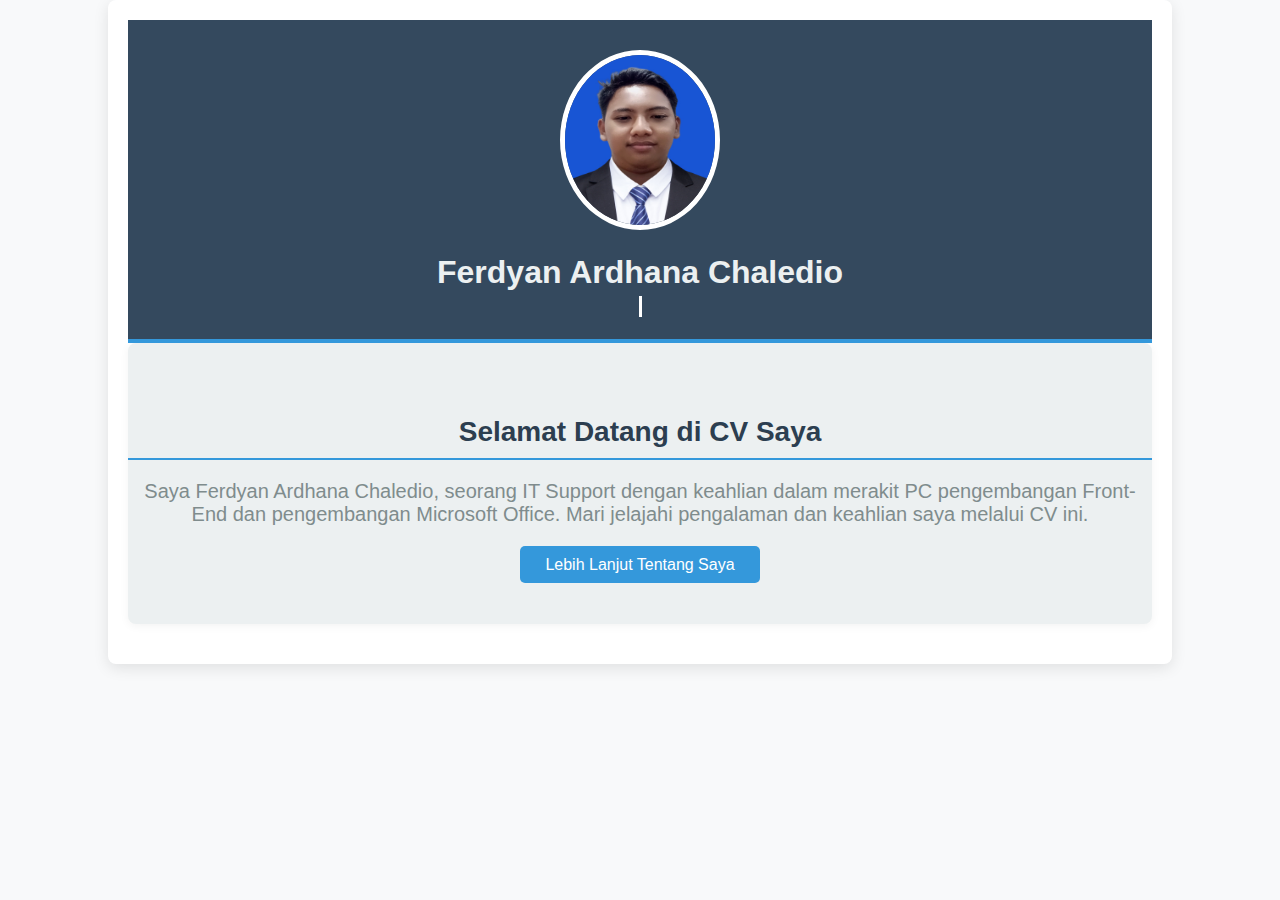
<file: index.html>
<!DOCTYPE html>
<html lang="id">
<head>
    <meta charset="UTF-8">
    <meta name="viewport" content="width=device-width, initial-scale=1.0">
    <title>CV Ferdyan Ardhana Chaledio</title>
    <link rel="stylesheet" href="Cv2.css">
</head>
<body>
    <div class="container">
        <header>
          <img src="poto.jpg" alt="Your Photo">
            <h1>Ferdyan Ardhana Chaledio</h1>
            <p class="typing-effect">IT Support</p>
        </header>
<section class="hero">
    <h2>Selamat Datang di CV Saya</h2>
    <p>Saya Ferdyan Ardhana Chaledio, seorang IT Support dengan keahlian dalam merakit PC pengembangan Front-End dan pengembangan Microsoft Office. Mari jelajahi pengalaman dan keahlian saya melalui CV ini.</p>
    <a href="about.html#about">Lebih Lanjut Tentang Saya</a> <!-- Mengarahkan ke halaman about.html -->
</section>
<script src="CV2.js"></script>
</body>
</html>
</file>
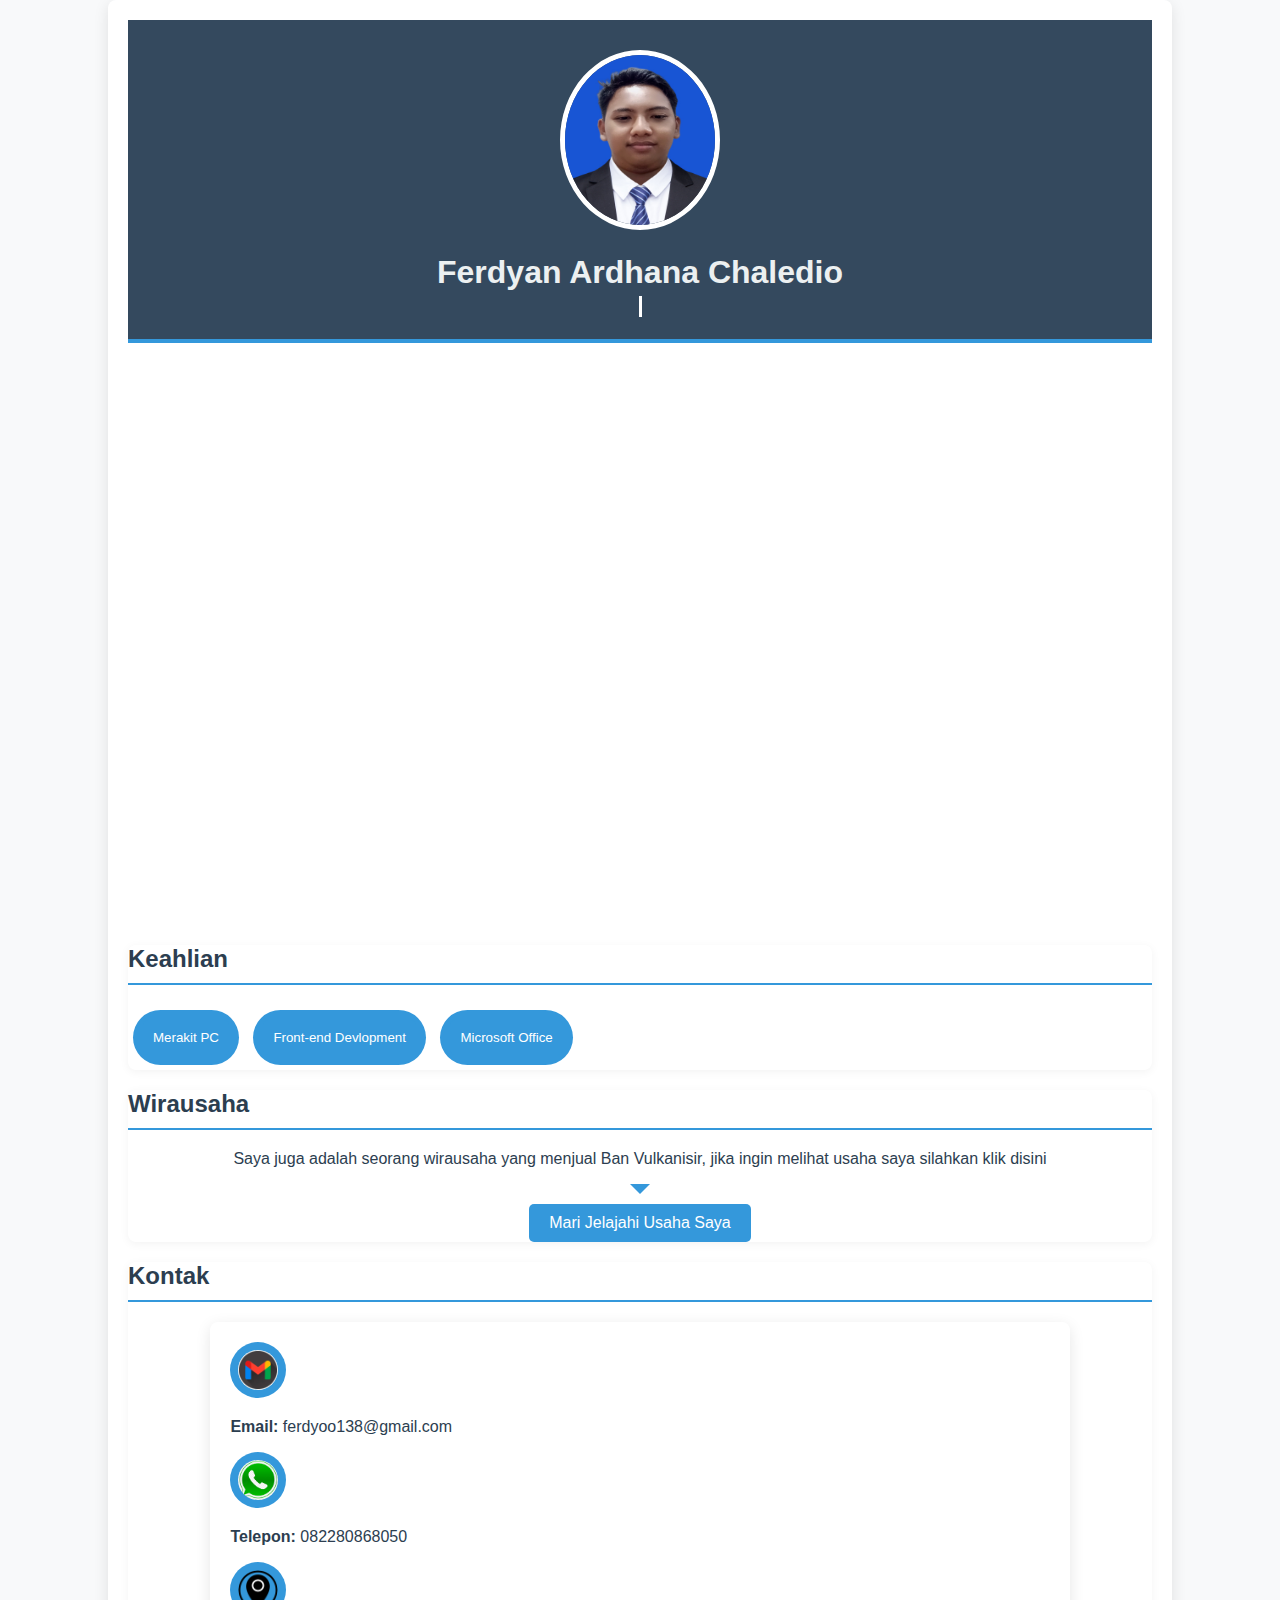
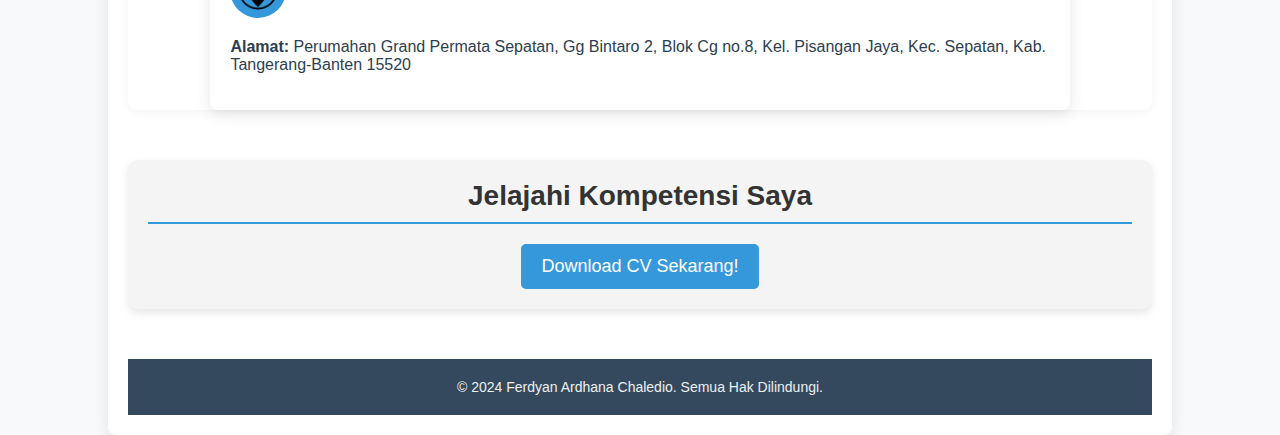
<file: about.html>
<!DOCTYPE html>
<html lang="id">
<head>
    <meta charset="UTF-8">
    <meta name="viewport" content="width=device-width, initial-scale=1.0">
    <title>CV Ferdyan Ardhana Chaledio</title>
    <link rel="stylesheet" href="about.css">
</head>
<body class="page-enter">
    <div class="container">
        <header>
          <img src="poto.jpg" alt="Your Photo">
            <h1>Ferdyan Ardhana Chaledio</h1>
            <p class="typing-effect">IT Support</p>
        </header>
</section>
        <section id="about">
            <h2><strong>Tentang Saya</strong></h2>
            <p> Nama Ferdyan Ardhana Chaledio</p>
            <p>lahir di Jombang, 31 Juli 2007</p> 
            <p>Saya Pernah Mengikuti Lomba Merakit PC di Salah Satu Universitas di Tangerang yaitu Universitas Muhammadiyah Tangerang</p>
            <p>Di waktu luang pun saya belajar mengembangkan skill dalam pengkodean front end yaitu HTML, CSS dan Java Script.</p>
        </section>
<section id="study">
  <h2><strong>Pendidikan</strong></h2>
  <p>Tahun 2013-2018 : SDN 1 SEPATAN</p>
  <P>Tahun 2019-2022 : SMPN 1 SEPATAN</P>
  <p>Tahun 2023-2025 : SMKN 2 KAB.TANGERANG</p>
</section>
        <section id="experience">
            <h2><strong>Pengalaman</strong></h2>
            <div class="timeline">
                <div class="timeline-item">
                    <p>Tahun 2023 : Juara 2 Lomba Rakit PC Tingkat Sekolah</p>
                    <p>Tahun 2023 : Teknisi Hardware Disdukcapil Kota Tangerang</p>
                    <p>Tahun 2023: Pernah Menjadi Asisten IT Support di PT. Bina Usaha Mandiri Mizusawa</p>
                    <p>Deskripsi : Pada Tahun 2023 Tepat nya saya sedang Melakukan Tugas Sekolah yaitu PKL, Saya mendapatkan Panggilan dari Disdukcapil Kota Tengarang bahwasannya PC disana ada yang Harus di perbaiki dan itu yang menjadikan saya Teknisi Hardware yang ada Disdukcalil Kota Tangerang tersebut</p>
                </div>
                <!-- Tambahkan pengalaman lain sesuai kebutuhan -->
            </div>
        </section>

        <section id="skills">
        <h2><strong>Keahlian</strong></h2>
        <ul class="skills-list">
            <li>
                <button onclick="toggleDescription('desc-pc')">Merakit PC</button>
                <p id="desc-pc" class="description" style="display: none;">Memiliki kemampuan dalam merakit dan mengkonfigurasi PC sesuai kebutuhan pengguna. Berpengalaman dalam memilih komponen yang tepat, memasang hardware, serta mengoptimalkan performa sistem untuk berbagai keperluan, seperti gaming, desain grafis, dan pekerjaan profesional.</p>
            </li>
            <li>
                <button onclick="toggleDescription('desc-front-end')">Front-end Devlopment</button>
                <p id="desc-front-end" class="description" style="display: none;">Menguasai pengembangan front-end menggunakan HTML, CSS, dan JavaScript. Terampil dalam membuat tampilan antarmuka yang responsif, menarik, dan user-friendly. Berpengalaman dalam menggunakan framework modern seperti Bootstrap dan React untuk membangun website yang optimal di berbagai perangkat.</p>
            </li>
            <li>
                <button onclick="toggleDescription('desc-office')">Microsoft Office</button>
                <p id="desc-office" class="description" style="display: none;">Ahli dalam menggunakan Microsoft Office (Word, Excel, PowerPoint) untuk keperluan administrasi, analisis data, dan presentasi profesional. Mahir dalam mengelola dokumen, membuat laporan, serta mengotomatiskan pekerjaan dengan menggunakan fungsi dan fitur lanjutan di Excel.</p>
             </li>
            <!-- Tambahkan keahlian lainnya -->
        </ul>
    </section>
    <section class="btn-container">
      <h2><strong>Wirausaha</strong></h2>
      <p>Saya juga adalah seorang wirausaha yang menjual Ban Vulkanisir, jika ingin melihat usaha saya silahkan klik disini</p>
      <div class="arrow"></div>
          <a href="usaha.html#about" class="btn">Mari Jelajahi Usaha Saya</a>
    </section>

        <section id="contact">
            <h2><strong>Kontak</strong></h2>
            <div class="container">
        <div class="profile-info">
            <div class="info">
                <img src="email.jpeg" alt="Email Icon">
                <p><strong>Email:</strong> ferdyoo138@gmail.com</p>
            </div>
            <div class="info">
                <img src="wa.png" alt="Phone Icon">
                <p><strong>Telepon:</strong> 082280868050</p>
            </div>
            <div class="info">
                <img src="maps1.png" alt="Address Icon">
                <p><strong>Alamat:</strong> Perumahan Grand Permata Sepatan, Gg Bintaro 2, Blok Cg no.8, Kel. Pisangan Jaya, Kec. Sepatan, Kab. Tangerang-Banten 15520</p>
            </div>
        </div>
        </section>
<!-- Tombol Download CV -->
        <section id="download-cv">
            <h2><strong>Jelajahi Kompetensi Saya</strong></h2>
            <a href="CV_Ferdyan_Ardhana_Chaledio.pdf" download="CV_Ferdyan_Ardhana_Chaledio.pdf">
                <button>Download CV Sekarang!</button>
            </a>
            </section>
        <footer>
            <p>&copy; 2024 Ferdyan Ardhana Chaledio. Semua Hak Dilindungi.</p>
        </footer>
    </div>
    <script src="about.js"></script>
</body>
</html>
</file>
<file: Cv2.css>
body {
        font-family: 'Roboto', sans-serif;
        color: #2c3e50;
        background-color: #f8f9fa;
        margin: 0;
        padding: 0;
    /* Tambahkan animasi masuk ke halaman */
            opacity: 0;
            transform: translateY(20px);
            transition: opacity 1s ease-out, transform 2s ease-out;
            }
            
        body.page-loaded {
            opacity: 1;
            transform: translateY(0);
        }

        /* Tambahkan animasi fade-in untuk bagian lain */
        .fade-in {
            opacity: 0;
            transform: translateY(20px);
            animation: fadeInUp 1s forwards;
        }

        @keyframes fadeInUp {
            from {
                opacity: 0;
                transform: translateY(20px);
            }
            to {
                opacity: 1;
                transform: translateY(0);
            }
        }
    .container {
        width: 80%;
        margin: 0 auto;
        overflow: hidden;
        padding: 20px;
        background-color: #fff;
        border-radius: 8px;
        box-shadow: 0 4px 15px rgba(0, 0, 0, 0.1);
    }

    header {
        background: #34495e;
        color: #ecf0f1;
        padding-top: 30px;
        min-height: 100px;
        text-align: center;
        position: relative;
        border-bottom: 4px solid #3498db;
    }

    header img {
        border-radius: 50%;
        width: 150px;
        height: 170px;
        margin-bottom: 20px;
        border: 5px solid #fff;
    }

    header h1 {
        font-size: 32px;
        margin: 0;
        font-weight: 600;
    }

    header p {
        font-size: 18px;
        margin-top: 5px;
    }
            .profile-info img {
            width: 40px;
            height: 40px;
            margin-right: 15px;
            border-radius: 50%;
            background: #3498db;
            padding: 8px;
        }

     .typing-effect {
            display: inline-block;
            white-space: nowrap;
            overflow: hidden;
            border-right: 3px solid #fff;
            width: 0;
            animation: typing 4s steps(30, end) forwards, blink-caret 0.7s step-end infinite;
        }

        @keyframes typing {
            from { width: 0; }
            to { width: 9ch; }
        }

        @keyframes blink-caret {
            from, to { border-color: transparent; }
            50% { border-color: #fff; }
        }
.hero {
        text-align: center;
        padding: 50px 0;
        background-color: #ecf0f1;
    }
    .hero h2 {
        font-size: 28px;
        color: #2c3e50;
        margin-bottom: 20px;
    }

    .hero p {
        font-size: 20px;
        color: #7f8c8d;
        margin-bottom: 30px;
    }

    .hero a {
        background-color: #3498db;
        color: white;
        padding: 10px 25px;
        text-decoration: none;
        border-radius: 5px;
        transition: background-color 0.3s ease;
    }

    .hero a:hover {
        background-color: #2980b9;
    }
    section {
        padding: 0px;
        margin-bottom: 20px;
        border-radius: 8px;
        background-color: #fff;
        box-shadow: 0 2px 10px rgba(0, 0, 0, 0.05);
        transition: all 0.3s ease-in-out;
    }

    section:hover {
        box-shadow: 0 6px 20px rgba(0, 0, 0, 0.15);
    }

    h2 {
        border-bottom: 2px solid #3498db;
        padding-bottom: 10px;
        margin-bottom: 20px;
        font-size: 24px;
        font-weight: 600;
        color: #2c3e50;
    }
</file>
<file: about.css>
body {
        font-family: 'Roboto', sans-serif;
        color: #2c3e50;
        background-color: #f8f9fa;
        margin: 0;
        padding: 0;
    /* Tambahkan animasi masuk ke halaman */
            opacity: 0;
            transform: translateY(20px);
            transition: opacity 1s ease-out, transform 2s ease-out;
            }
            
        body.page-loaded {
            opacity: 1;
            transform: translateY(0);
        }

        /* Tambahkan animasi fade-in untuk bagian lain */
        .fade-in {
            opacity: 0;
            transform: translateY(20px);
            animation: fadeInUp 1s forwards;
        }

        @keyframes fadeInUp {
            from {
                opacity: 0;
                transform: translateY(20px);
            }
            to {
                opacity: 1;
                transform: translateY(0);
            }
        }
    .container {
        width: 80%;
        margin: 0 auto;
        overflow: hidden;
        padding: 20px;
        background-color: #fff;
        border-radius: 8px;
        box-shadow: 0 4px 15px rgba(0, 0, 0, 0.1);
    }

    header {
        background: #34495e;
        color: #ecf0f1;
        padding-top: 30px;
        min-height: 100px;
        text-align: center;
        position: relative;
        border-bottom: 4px solid #3498db;
    }

    header img {
        border-radius: 50%;
        width: 150px;
        height: 170px;
        margin-bottom: 20px;
        border: 5px solid #fff;
    }

    header h1 {
        font-size: 32px;
        margin: 0;
        font-weight: 600;
    }

    header p {
        font-size: 18px;
        margin-top: 5px;
    }
            .profile-info img {
            width: 40px;
            height: 40px;
            margin-right: 15px;
            border-radius: 50%;
            background: #3498db;
            padding: 8px;
        }

    nav ul {
        padding: 0;
        list-style: none;
        text-align: center;
        background: #34495e;
        padding-bottom: 10px;
    }

    nav ul li {
        display: inline;
        margin: 0 10px;
    }

    nav ul li a {
        color: #ecf0f1;
        text-decoration: none;
        font-size: 18px;
        padding: 10px 15px;
        display: inline-block;
        border-radius: 30px;
        transition: background-color 0.3s ease;
    }

    nav ul li a:hover {
        background-color: #3498db;
    }
         .typing-effect {
            display: inline-block;
            white-space: nowrap;
            overflow: hidden;
            border-right: 3px solid #fff;
            width: 0;
            animation: typing 4s steps(30, end) forwards, blink-caret 0.7s step-end infinite;
        }

        @keyframes typing {
            from { width: 0; }
            to { width: 9ch; }
        }

        @keyframes blink-caret {
            from, to { border-color: transparent; }
            50% { border-color: #fff; }
        }
        
.btn-container {
    text-align: center; /* Mengatur teks dan elemen di dalamnya agar terpusat */
    position: relative; /* Untuk posisi panah */)
}

.btn {
    display: inline-block;
    padding: 10px 20px;
    background-color: #3498db; /* Warna latar belakang tombol */
    color: white; /* Warna teks */
    text-decoration: none; /* Menghapus garis bawah */
    border-radius: 5px; /* Sudut melingkar */
    transition: background-color 0.3s; /* Efek transisi */
}
.arrow {
    width: 0;
    height: 0;
    border-left: 10px solid transparent;
    border-right: 10px solid transparent;
    border-top: 10px solid #3498db; /* Warna panah */
    margin: 10px auto; /* Jarak antara teks dan panah */
    animation: bounce 1s infinite; /* Animasi bounce */
}

@keyframes bounce {
    0%, 20%, 50%, 80%, 100% {
        transform: translateY(0);
    }
    40% {
        transform: translateY(-10px); /* Naik sedikit */
    }
    60% {
        transform: translateY(-5px); /* Naik sedikit */
    }
} 
h2 {
    text-align: left; /* Mengatur teks agar rata kiri */
    margin: 0; /* Menghapus margin default */
}

.btn:hover {
    background-color: #2980b9; /* Warna saat hover */
}

    section {
        padding: 0px;
        margin-bottom: 20px;
        border-radius: 8px;
        background-color: #fff;
        box-shadow: 0 2px 10px rgba(0, 0, 0, 0.05);
        transition: all 0.3s ease-in-out;
    }

    section:hover {
        box-shadow: 0 6px 20px rgba(0, 0, 0, 0.15);
    }

    h2 {
        border-bottom: 2px solid #3498db;
        padding-bottom: 10px;
        margin-bottom: 20px;
        font-size: 24px;
        font-weight: 600;
        color: #2c3e50;
    }

    .timeline {
        position: relative;
        padding-left: 20px;
        border-left: 2px solid #3498db;
    }

    .timeline-item {
        margin-bottom: 20px;
    }

    .timeline-item h3 {
        margin-top: 0;
        font-size: 20px;
        color: #2c3e50;
    }

    .skills-list {
        list-style: none;
        padding: 0;
    }

    .skills-list li {
        background: #3498db;
        color: #fff;
        display: inline-block;
        padding: 10px 10px;
        margin: 5px;
        border-radius: 50px;
        transition: background 0.3s ease;
    }

    .skills-list li:hover {
        background: #2980b9;
    }
    #download-cv {
  text-align: center;
  margin: 50px 0;
  padding: 20px;
  background: #f4f4f4;
  border-radius: 10px;
  box-shadow: 0 4px 8px rgba(0, 0, 0, 0.1);
}

#download-cv h2 {
  text-align: center;
  font-size: 28px;
  font-weight: bold;
  color: #333;
  margin-bottom: 20px;
}

#download-cv a {
  text-decoration: none;
}

#download-cv button {
  background-color: #3498db;
  color: white;
  padding: 12px 20px;
  font-size: 18px;
  border: none;
  border-radius: 5px;
  cursor: pointer;
  transition: background-color 0.3s ease, transform 0.2s ease;
}

#download-cv button:hover {
  background-color: #2980b9;
  transform: scale(1.05);
}

#download-cv button:active {
  background-color: #003d7a;
}


    button {
        background-color: #3498db;
        color: white;
        border: none;
        padding: 10px;
        border-radius: 5px;
        transition: background-color 0.3s ease;
    }

    button:hover {
        background-color: #2980b9;
    }

    footer {
        text-align: center;
        padding: 20px 0;
        background: #34495e;
        color: #ecf0f1;
        margin-top: 20px;
    }

    footer p {
        margin: 0;
        font-size: 14px;
    }
</file>
